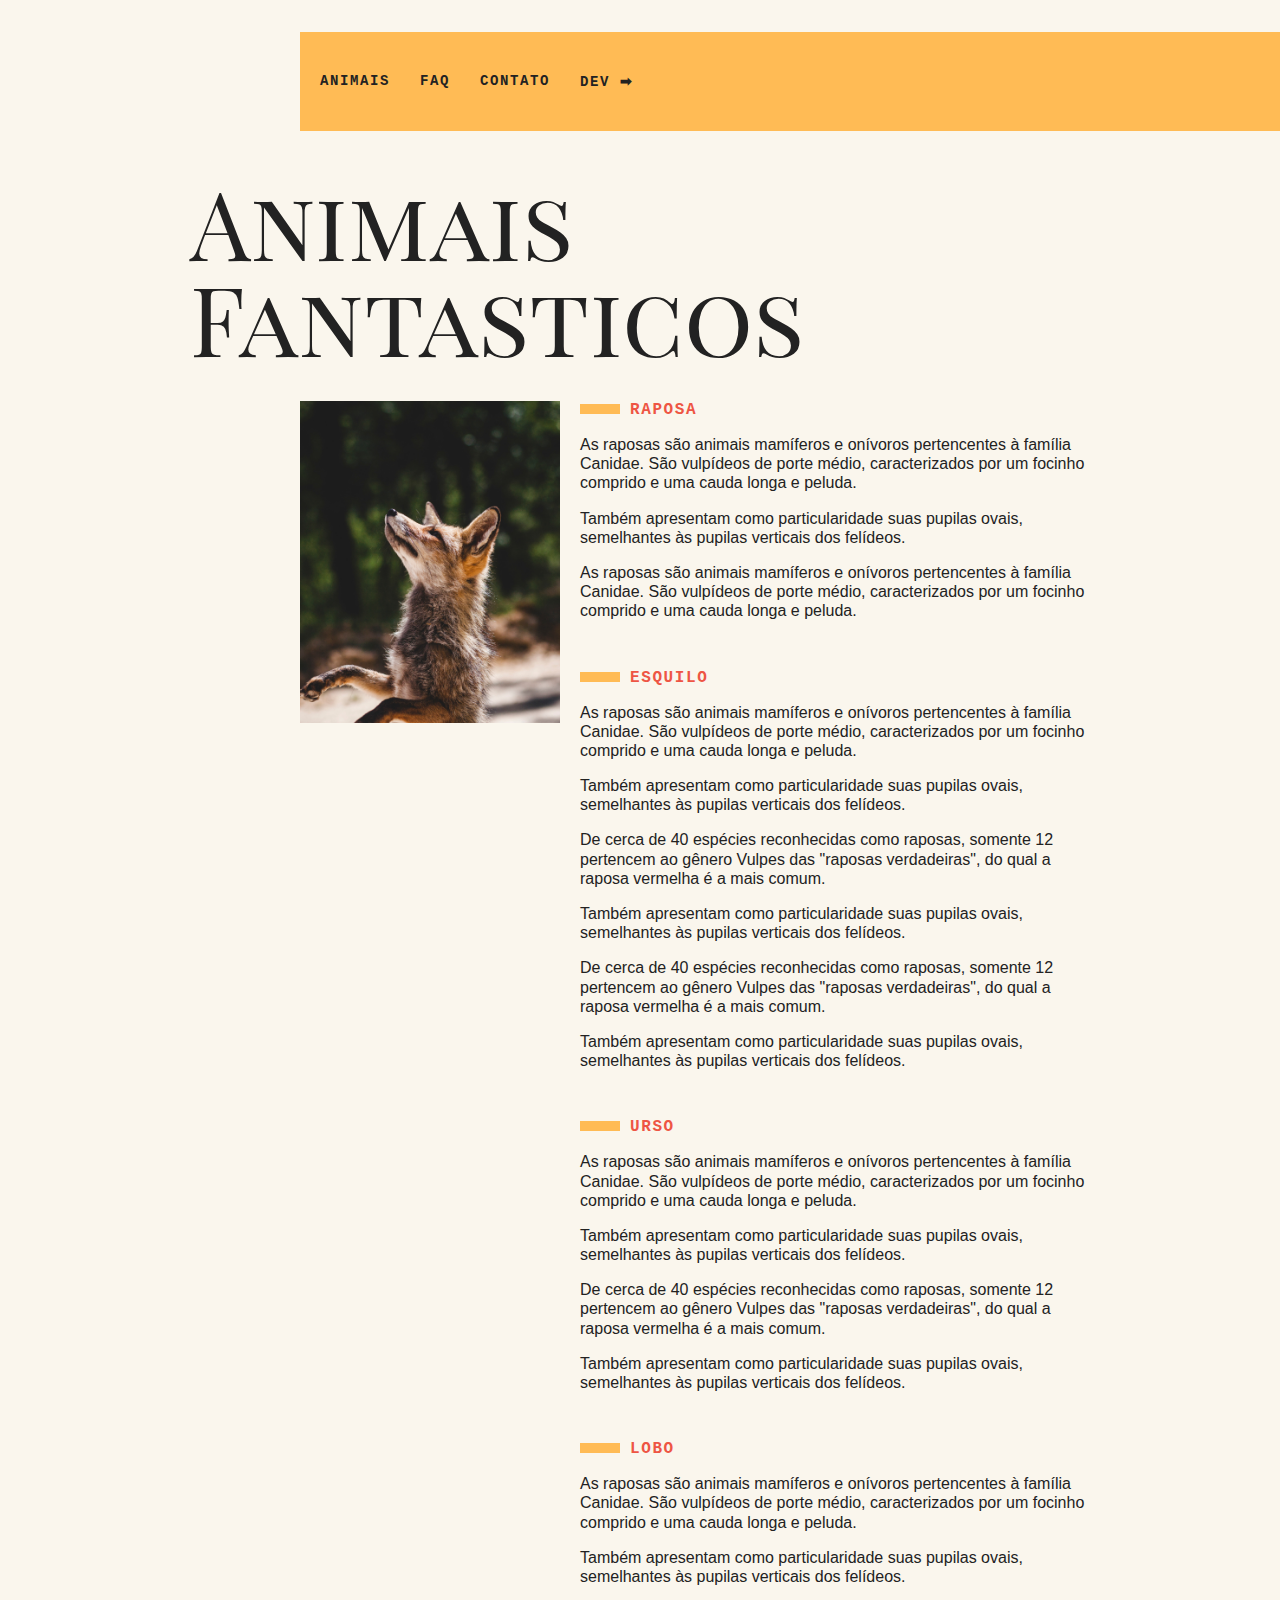
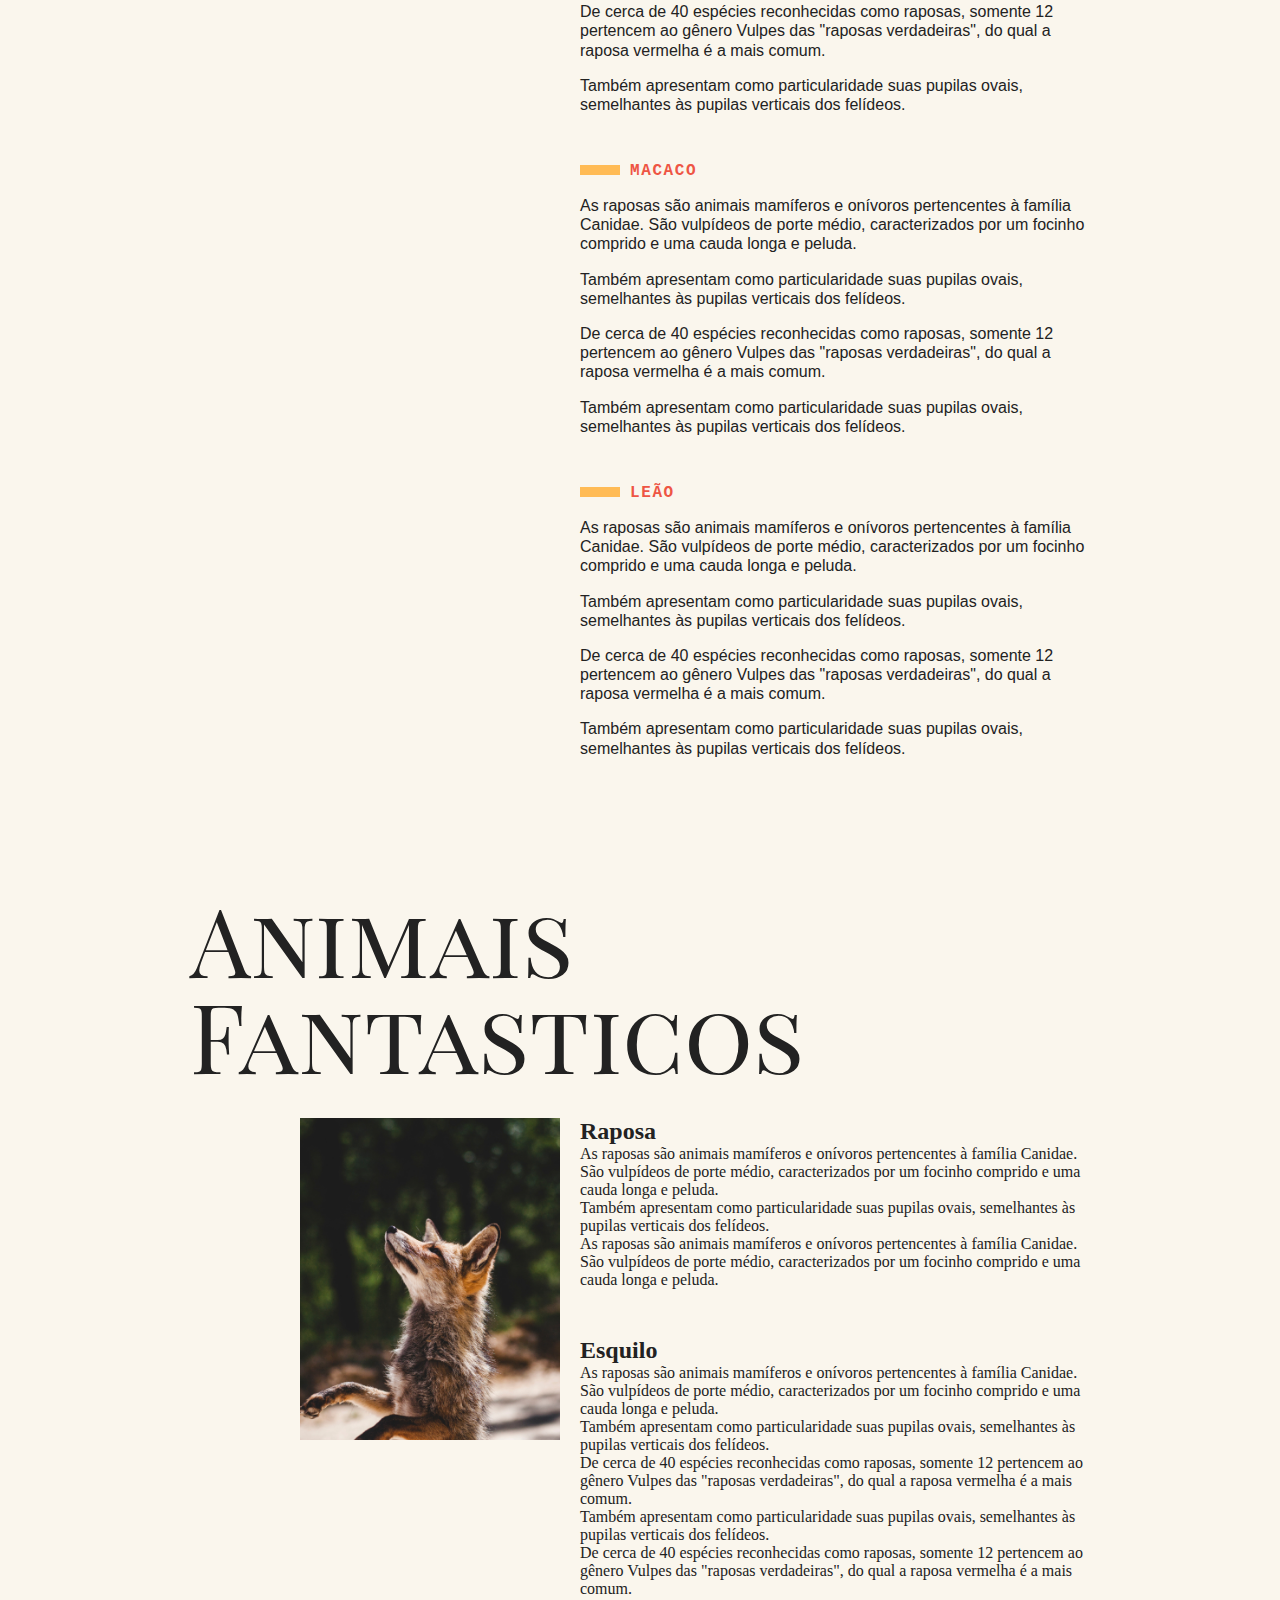
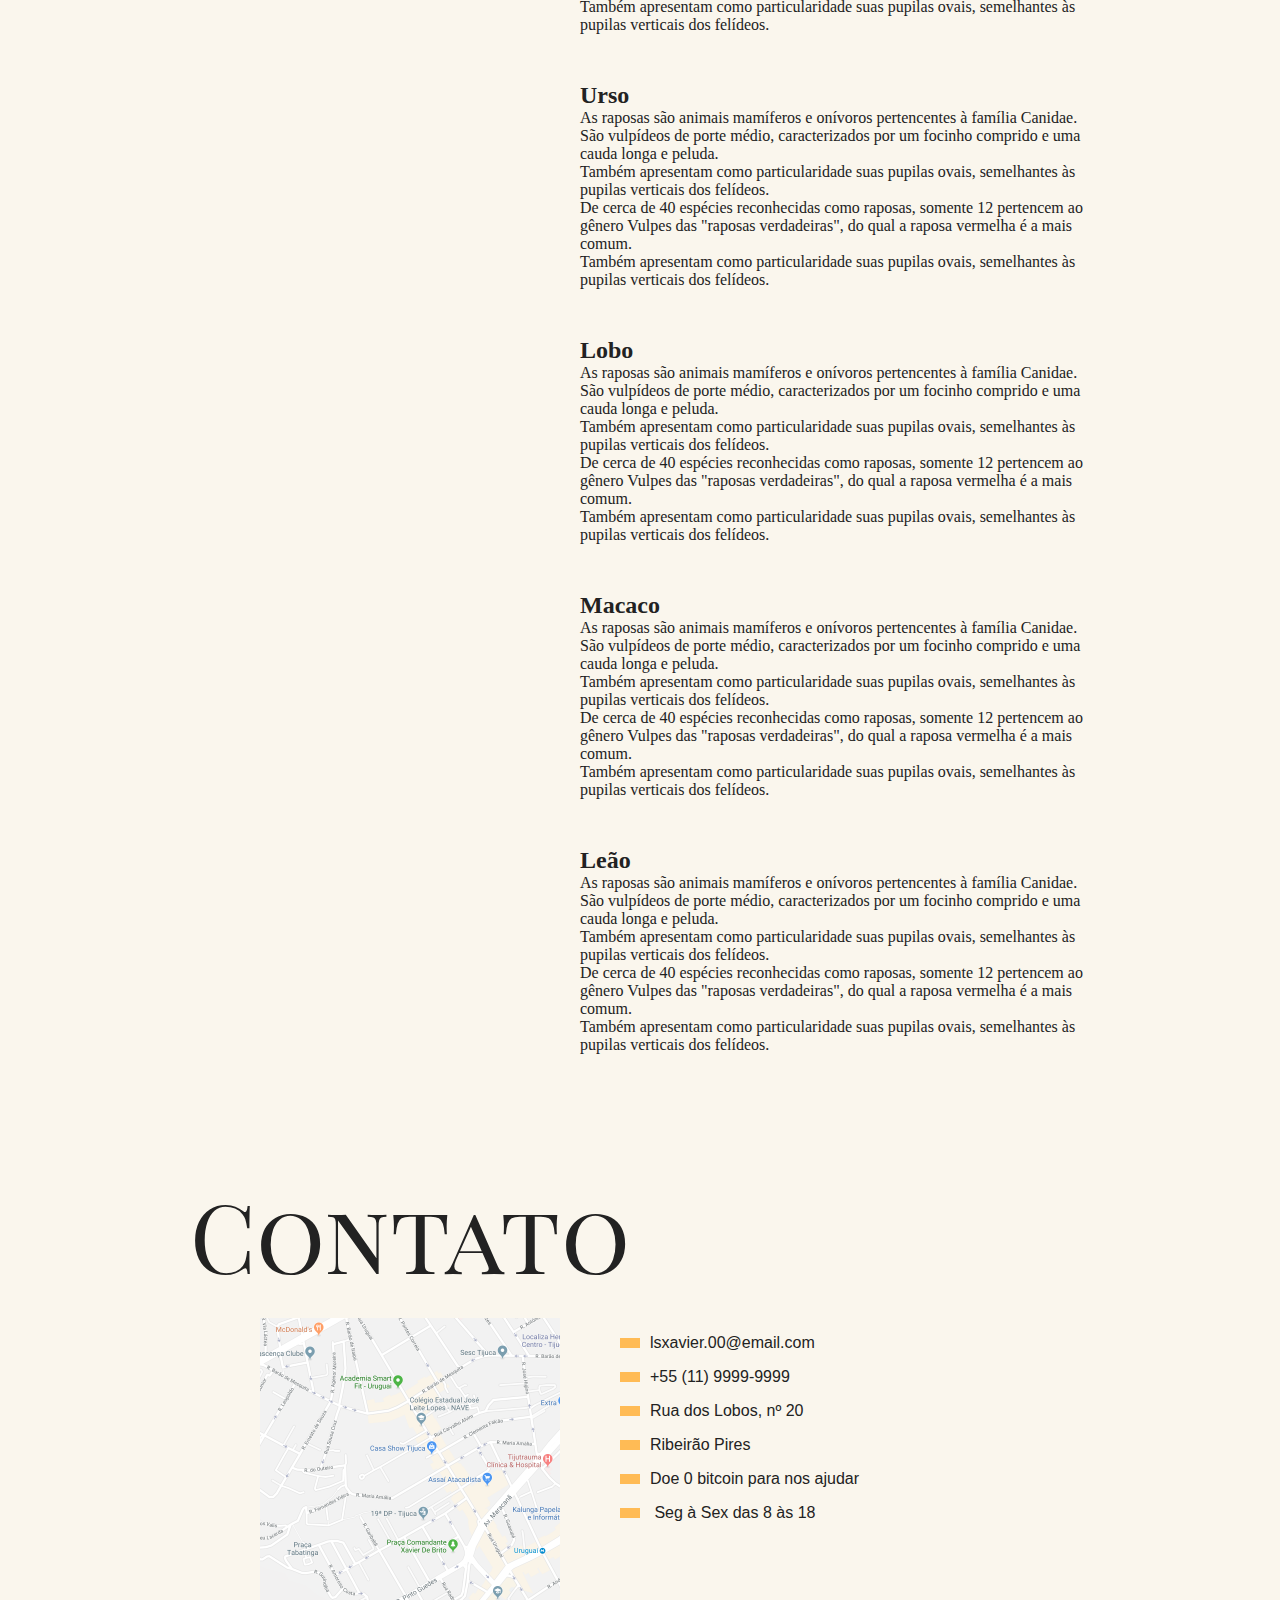
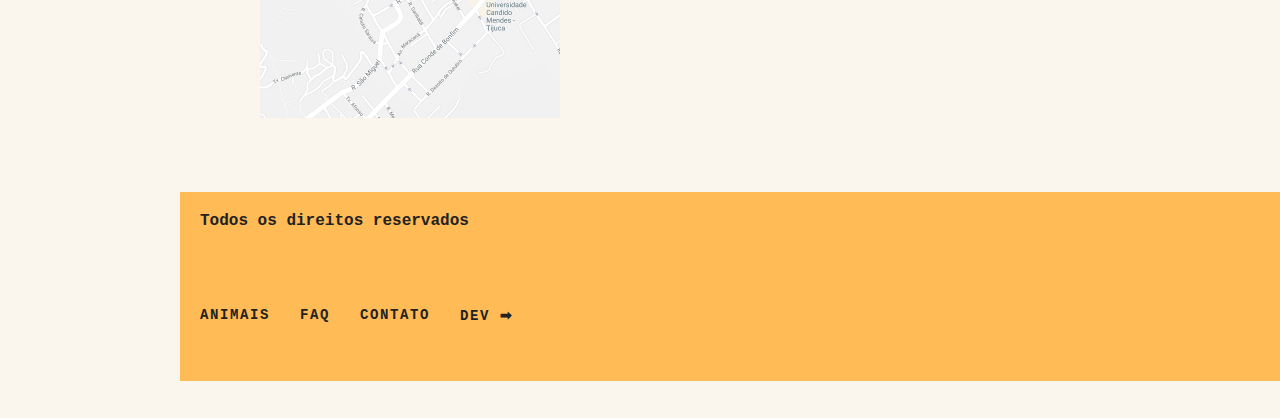
<file: 03-DOM-Iniciante/02-Pratica-DOM/index.html>
<!DOCTYPE html>
<html lang="pt-br">
  <head>
    <meta charset="UTF-8" />
    <meta name="viewport" content="width=device-width, initial-scale=1.0" />
    <title>Animais Fantasticos</title>

    <!-- css -->
    <link rel="stylesheet" href="./styles/style.css" />

    <!-- Fonts -->
    <link
      href="https://fonts.googleapis.com/css2?family=Playfair+Display+SC&display=swap"
      rel="stylesheet"
    />
  </head>

  <body>
    <!-- navbar -->
    <nav class="menu">
      <ul>
        <li><a href="#animais">Animais</a></li>
        <li><a href="#faq">Faq</a></li>
        <li><a href="#contato">Contato</a></li>
        <li>
          <a href="https://github.com/Lucas0019" target="_blank">Dev ➡</a>
        </li>
      </ul>
    </nav>

    <!-- Conteudo do Site -->
    <section class="grid-section animais" id="animais">
      <h1 class="titulo">Animais Fantasticos</h1>

      <!-- Imagens dos Animais -->
      <ul class="animais-lista">
        <li>
          <img src="./images/imagem1.jpg" alt="Raposa" />
        </li>

        <li>
          <img src="./images/imagem2.jpg" />
        </li>

        <li>
          <img src="./images/imagem3.jpg" />
        </li>

        <li>
          <img src="./images/imagem4.jpg" />
        </li>

        <li>
          <img src="./images/imagem5.jpg" />
        </li>

        <li>
          <img src="./images/imagem6.jpg" />
        </li>
      </ul>

      <!-- Descrição dos Animais -->
      <div class="animais-descricao">
        <!-- seções para cada animal -->
        <section>
          <h2>Raposa</h2>

          <p>
            As raposas são animais mamíferos e onívoros pertencentes à família
            Canidae. São vulpídeos de porte médio, caracterizados por um focinho
            comprido e uma cauda longa e peluda.
          </p>
          <p>
            Também apresentam como particularidade suas pupilas ovais,
            semelhantes às pupilas verticais dos felídeos.
          </p>
          <p>
            As raposas são animais mamíferos e onívoros pertencentes à família
            Canidae. São vulpídeos de porte médio, caracterizados por um focinho
            comprido e uma cauda longa e peluda.
          </p>
        </section>

        <section data-anime="show-right">
          <h2>Esquilo</h2>
          <p>
            As raposas são animais mamíferos e onívoros pertencentes à família
            Canidae. São vulpídeos de porte médio, caracterizados por um focinho
            comprido e uma cauda longa e peluda.
          </p>
          <p>
            Também apresentam como particularidade suas pupilas ovais,
            semelhantes às pupilas verticais dos felídeos.
          </p>
          <p>
            De cerca de 40 espécies reconhecidas como raposas, somente 12
            pertencem ao gênero Vulpes das "raposas verdadeiras", do qual a
            raposa vermelha é a mais comum.
          </p>
          <p>
            Também apresentam como particularidade suas pupilas ovais,
            semelhantes às pupilas verticais dos felídeos.
          </p>
          <p>
            De cerca de 40 espécies reconhecidas como raposas, somente 12
            pertencem ao gênero Vulpes das "raposas verdadeiras", do qual a
            raposa vermelha é a mais comum.
          </p>
          <p>
            Também apresentam como particularidade suas pupilas ovais,
            semelhantes às pupilas verticais dos felídeos.
          </p>
        </section>

        <section data-anime="show-down">
          <h2>Urso</h2>
          <p>
            As raposas são animais mamíferos e onívoros pertencentes à família
            Canidae. São vulpídeos de porte médio, caracterizados por um focinho
            comprido e uma cauda longa e peluda.
          </p>
          <p>
            Também apresentam como particularidade suas pupilas ovais,
            semelhantes às pupilas verticais dos felídeos.
          </p>
          <p>
            De cerca de 40 espécies reconhecidas como raposas, somente 12
            pertencem ao gênero Vulpes das "raposas verdadeiras", do qual a
            raposa vermelha é a mais comum.
          </p>
          <p>
            Também apresentam como particularidade suas pupilas ovais,
            semelhantes às pupilas verticais dos felídeos.
          </p>
        </section>

        <section data-anime="show-down">
          <h2>Lobo</h2>
          <p>
            As raposas são animais mamíferos e onívoros pertencentes à família
            Canidae. São vulpídeos de porte médio, caracterizados por um focinho
            comprido e uma cauda longa e peluda.
          </p>
          <p>
            Também apresentam como particularidade suas pupilas ovais,
            semelhantes às pupilas verticais dos felídeos.
          </p>
          <p>
            De cerca de 40 espécies reconhecidas como raposas, somente 12
            pertencem ao gênero Vulpes das "raposas verdadeiras", do qual a
            raposa vermelha é a mais comum.
          </p>
          <p>
            Também apresentam como particularidade suas pupilas ovais,
            semelhantes às pupilas verticais dos felídeos.
          </p>
        </section>

        <section data-anime="show-right">
          <h2>Macaco</h2>
          <p>
            As raposas são animais mamíferos e onívoros pertencentes à família
            Canidae. São vulpídeos de porte médio, caracterizados por um focinho
            comprido e uma cauda longa e peluda.
          </p>
          <p>
            Também apresentam como particularidade suas pupilas ovais,
            semelhantes às pupilas verticais dos felídeos.
          </p>
          <p>
            De cerca de 40 espécies reconhecidas como raposas, somente 12
            pertencem ao gênero Vulpes das "raposas verdadeiras", do qual a
            raposa vermelha é a mais comum.
          </p>
          <p>
            Também apresentam como particularidade suas pupilas ovais,
            semelhantes às pupilas verticais dos felídeos.
          </p>
        </section>

        <section data-anime="show-right">
          <h2>Leão</h2>
          <p>
            As raposas são animais mamíferos e onívoros pertencentes à família
            Canidae. São vulpídeos de porte médio, caracterizados por um focinho
            comprido e uma cauda longa e peluda.
          </p>
          <p>
            Também apresentam como particularidade suas pupilas ovais,
            semelhantes às pupilas verticais dos felídeos.
          </p>
          <p>
            De cerca de 40 espécies reconhecidas como raposas, somente 12
            pertencem ao gênero Vulpes das "raposas verdadeiras", do qual a
            raposa vermelha é a mais comum.
          </p>
          <p>
            Também apresentam como particularidade suas pupilas ovais,
            semelhantes às pupilas verticais dos felídeos.
          </p>
        </section>
      </div>
    </section>

    <!-- Seção Faq -->
    <section class="grid-section faq" id="faq">
      <h1 class="titulo">Faq</h1>

      <dl class="faq-lista">
        <dt>Qual a idade dos animais?</dt>
        <dd>
          As raposas são animais mamíferos e onívoros pertencentes à família
          Canidae. São vulpídeos de porte médio, caracterizados por um focinho
          comprido e uma cauda longa e peluda.
        </dd>

        <dt>Eles são fantásticos?</dt>
        <dd>
          Também apresentam como particularidade suas pupilas ovais, semelhantes
          às pupilas verticais dos felídeos.
        </dd>

        <dt>Qual a diferença?</dt>
        <dd>
          As raposas são animais mamíferos e onívoros pertencentes à família
          Canidae. São vulpídeos de porte médio, caracterizados por um focinho
          comprido e uma cauda longa e peluda.
        </dd>

        <dt>Como proteger?</dt>
        <dd>
          Também apresentam como particularidade suas pupilas ovais, semelhantes
          às pupilas verticais dos felídeos.
        </dd>
      </dl>
    </section>

    <!-- Contato -->
    <section class="grid-section contato" id="contato">
      <h1 class="titulo">Contato</h1>
      <div class="mapa">
        <img src="./images/mapa.png" />
      </div>

      <ul class="dados">
        <li>lsxavier.00@email.com</li>
        <li>+55 (11) 9999-9999</li>
        <li>Rua dos Lobos, nº 20</li>
        <li>Ribeirão Pires</li>
        <li>Doe <span class="btc-preco">0</span> bitcoin para nos ajudar</li>
        <li data-semana="1,2,3,4,5" data-horario="8,18">
          Seg à Sex das 8 às 18
        </li>
      </ul>
    </section>

    <footer class="copy">
      <p>Todos os direitos reservados</p>
    </footer>

    <!-- javascript -->

    <!-- SELEÇÃO DOS ELEMENTOS -->
    <!-- <script src="./scripts/selecaoElementos.js"></script> -->
    <!-- <script src="./scripts/selecaoElementosExe.js"></script>-->

    <!-- FOREACH E ARROW FUNCTION => -->
    <!-- <script src="./scripts/forEach-ArrowFunction.js"></script> -->
    <!-- <script src="./scripts/forEach-ArrowFunctionExe.js"></script> -->

    <!-- ClASSES E ATRIBUTOS -->
    <!-- <script src="./scripts/classesEatributos.js"></script> -->
    <!-- <script src="./scripts/classesEatributosExe.js"></script> -->

    <!-- DIMENSÔES e DISTÂNCIAS -->
    <!-- <script src="./scripts/dimensoesEdistancias.js"></script> -->
    <!-- <script src="./scripts/dimensoesEdistanciasExe.js"></script> -->

    <!-- EVENTOS -->
    <!-- <script src="./scripts/eventos.js"></script> -->
    <!-- <script src="./scripts/eventosExe.js"></script> -->

    <!-- outerHTML, innerHTML e innerText -->
    <!-- <script src="./scripts/outerHTML-innerHTML-innerText.js"></script> -->
    
    <!-- TRAVERSING E MANIPULAÇÃO -->
    <!-- <script src="./scripts/trasversing-manipulacao.js"></script> -->
    <script src="./scripts/trasversing-manipulacaoExe.js"></script>

  </body>
</html>
</file>
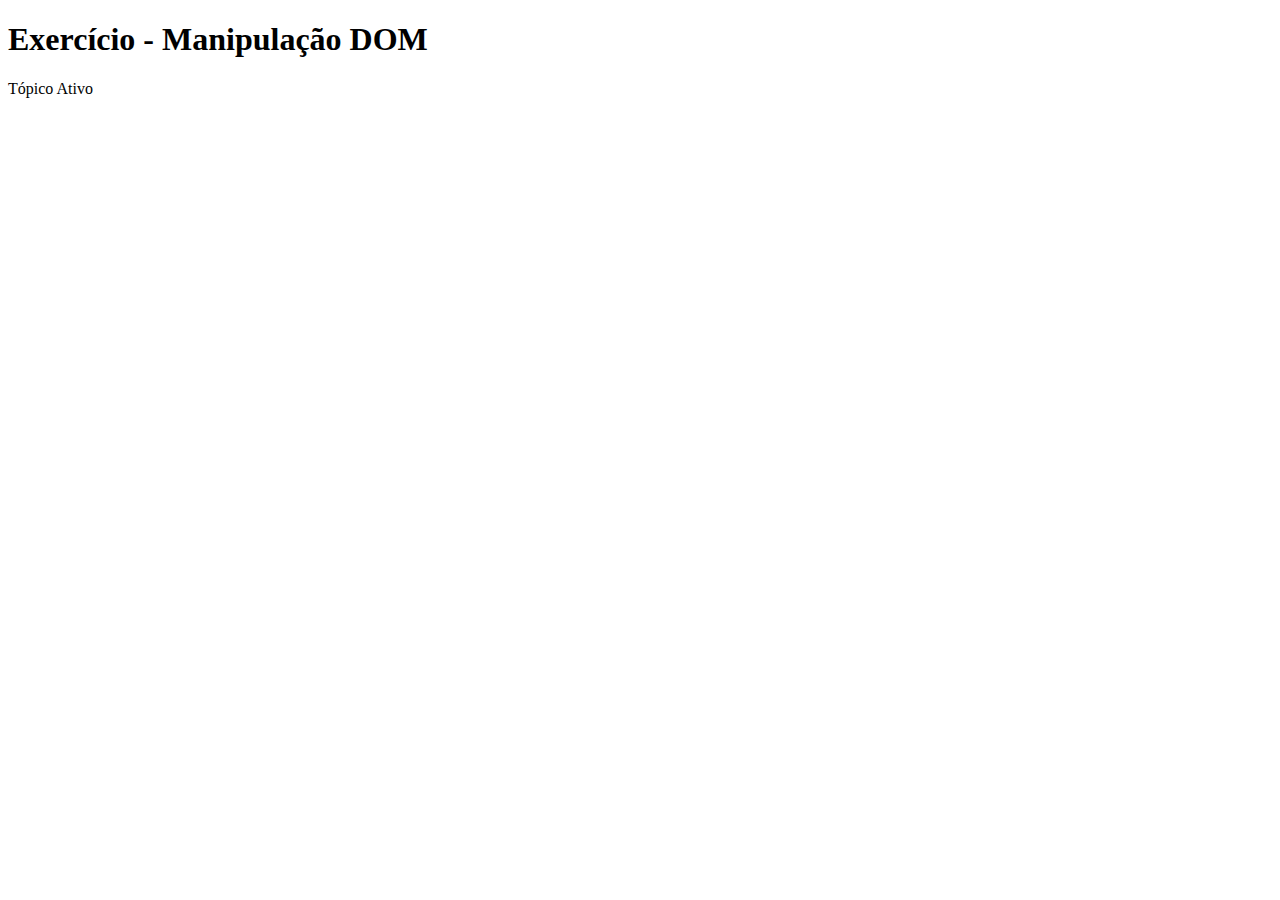
<file: 03-DOM-Iniciante/01-DOM/02_indexExercicio.html>
<!DOCTYPE html>
<html lang="en">

<head>
    <meta charset="UTF-8">
    <meta name="viewport" content="width=device-width, initial-scale=1.0">
    <title>Exercício | Aula 02 DOM</title>
</head>

<body>
    <h1 class="nãoFareiNada">Exercício - Manipulação DOM</h1>

    <p class="ativo">Tópico Ativo</p>

    <script src="/03-DOM-Iniciante/01-DOM/02_scriptExercicio.js"></script>
</body>

</html>
</file>
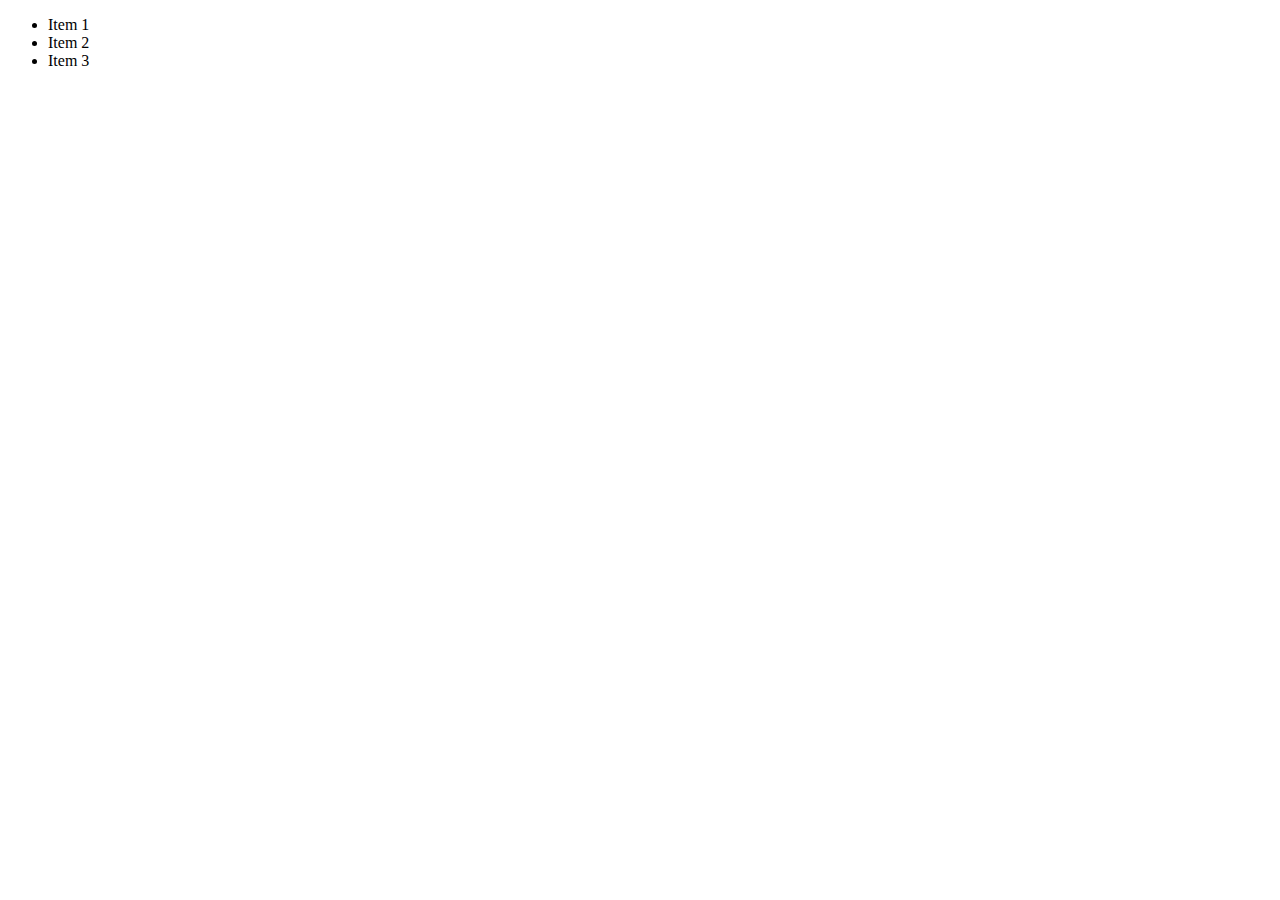
<file: 04-Objetos/aulas/main.html>
<!DOCTYPE html>
<html lang="en">
<head>
  <meta charset="UTF-8">
  <meta http-equiv="X-UA-Compatible" content="IE=edge">
  <meta name="viewport" content="width=device-width, initial-scale=1.0">
  <title>Main</title>
</head>
<body>

  <ul>
    <li>Item 1</li>
    <li>Item 2</li>
    <li>Item 3</li>
  </ul>

  <!-- <script type="text/javascript" src="./prototype.js"></script> -->
  <!-- <script type="text/javascript" src="./native-builders.js"></script> -->
  <!-- <script src="./obj-native-host-user.js"></script> -->
  <!-- <script src="./string.js"></script> -->
  <!-- <script src="./number.js"></script> -->
  <script src="./array.js"></script>
</body>
</html>
</file>
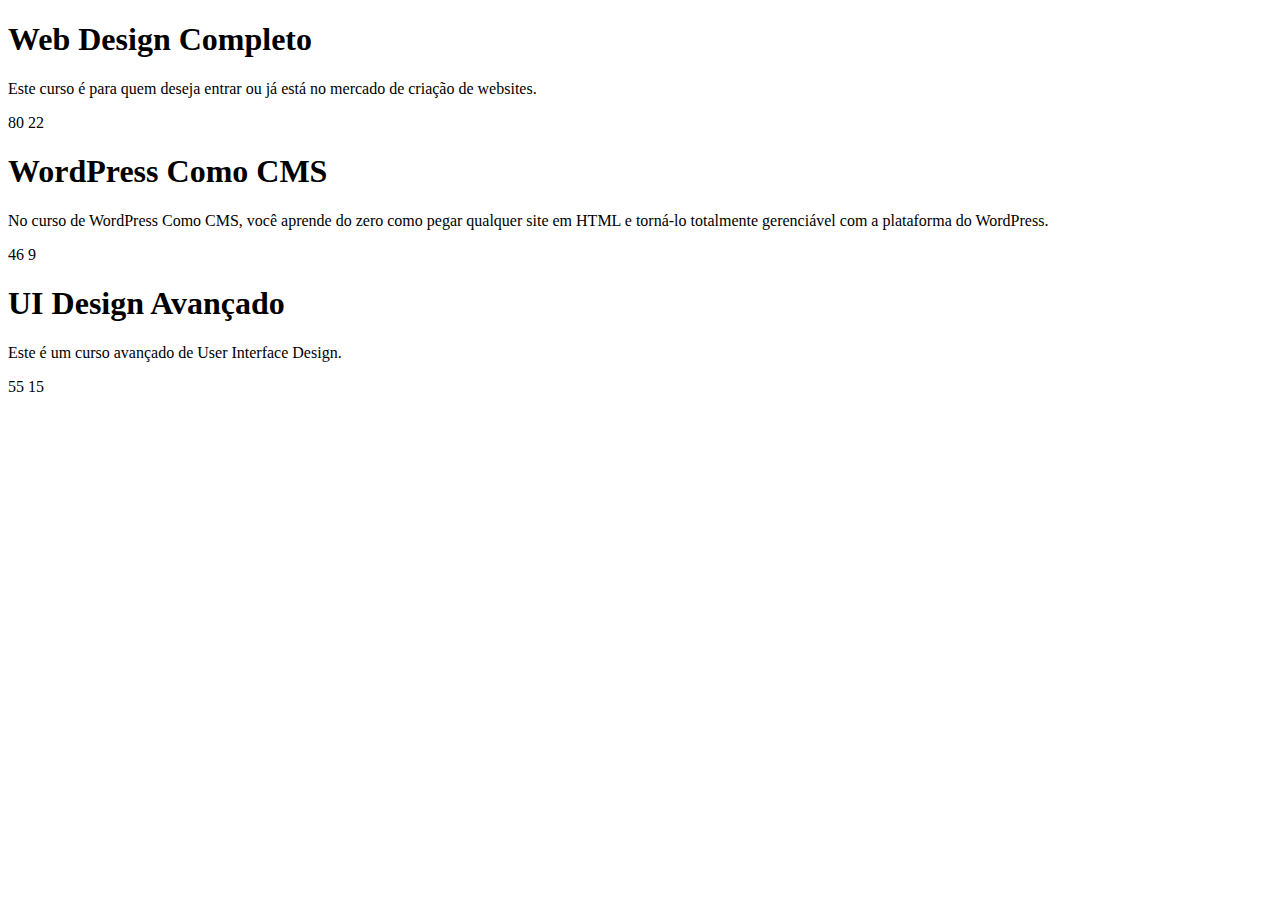
<file: 04-Objetos/hands-on/array-and-interaction.html>
<!DOCTYPE html>
<html lang="en">
<head>
  <meta charset="UTF-8">
  <meta http-equiv="X-UA-Compatible" content="IE=edge">
  <meta name="viewport" content="width=device-width, initial-scale=1.0">
  <title>Document</title>
</head>
<body>
  <section class="curso">
    <h1>Web Design Completo</h1>
    <p>Este curso é para quem deseja entrar ou já está no mercado de criação de websites.</p>
    <span class="aulas">80</span>
    <span class="horas">22</span>
  </section>
  <section class="curso">
    <h1>WordPress Como CMS</h1>
    <p>No curso de WordPress Como CMS, você aprende do zero como pegar qualquer site em HTML e torná-lo totalmente gerenciável com a plataforma do WordPress.</p>
    <span class="aulas">46</span>
    <span class="horas">9</span>
  </section>
  <section class="curso">
    <h1>UI Design Avançado</h1>
    <p>Este é um curso avançado de User Interface Design.</p>
    <span class="aulas">55</span>
    <span class="horas">15</span>
  </section>

  <script src="./array-and-interaction.js" type="text/javascript"></script>
</body>
</html>
</file>
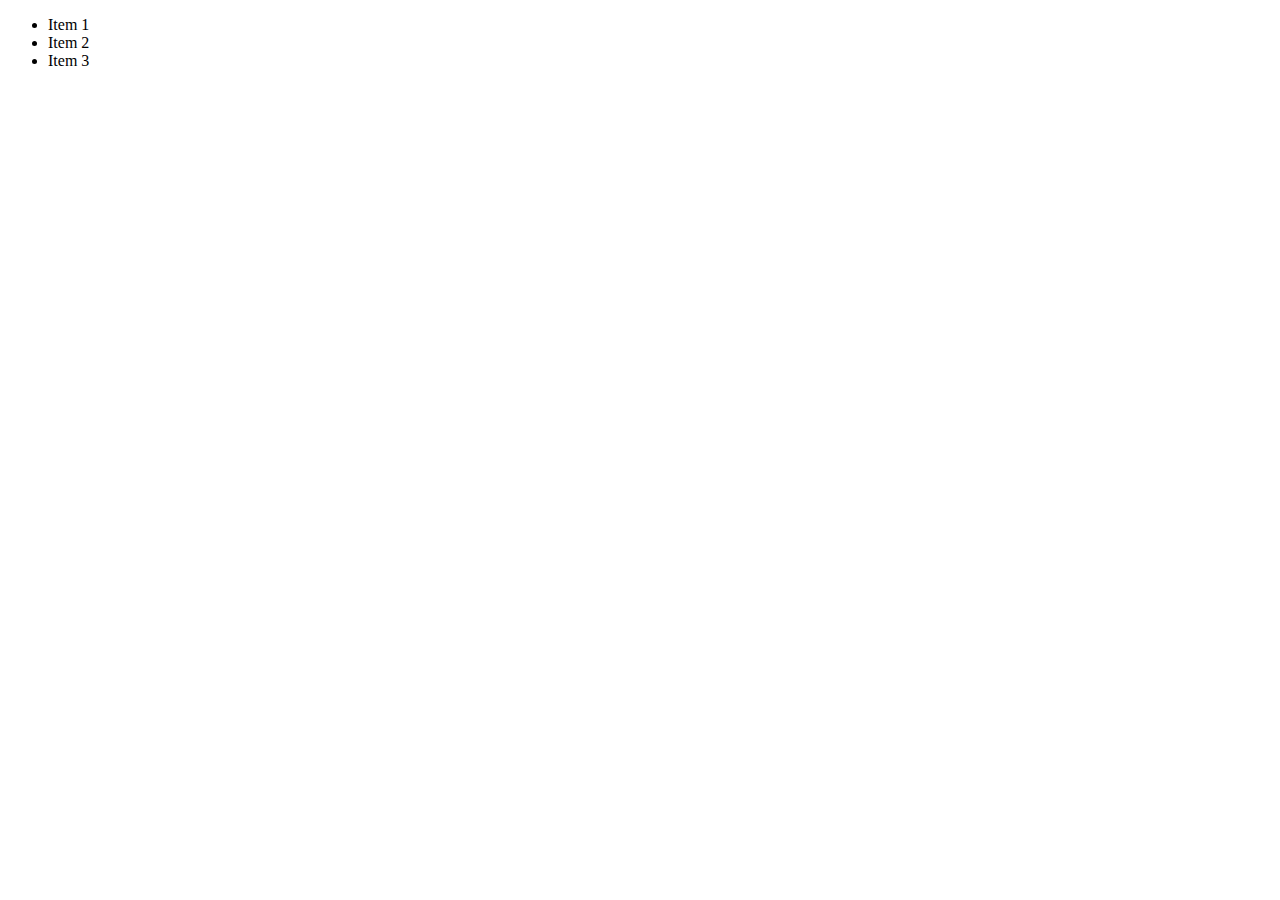
<file: 04-Objetos/real-examples/object.html>
<!DOCTYPE html>
<html lang="en">
<head>
  <meta charset="UTF-8">
  <meta http-equiv="X-UA-Compatible" content="IE=edge">
  <meta name="viewport" content="width=device-width, initial-scale=1.0">
  <title>Object</title>
</head>
<body>

  <ul>
    <li>Item 1</li>
    <li>Item 2</li>
    <li>Item 3</li>
  </ul>

  <!-- <script src="./object.js" type="module"></script> -->
  <script src="./constructor-function.js" type="module"></script>
</body>
</html>
</file>
<file: 03-DOM-Iniciante/02-Pratica-DOM/styles/style.css>
/* Tirando os efeitos nativos do navehador */

body,
h1,
h2,
li,
p,
dd,
dl,
dt {
    margin: 0px;
    padding: 0px;
}

img {
    display: block;
    max-width: 100%;
}

ul {
    list-style: none;
}

body {
    background: #faf6ed;
    color: #222;
    /* Suavizar a font */
    -webkit-font-smoothing: antialiased;
    display: grid;
    grid-template-columns: 1fr 120px minmax(300px, 800px) 1fr;
}

.menu {
    grid-column: 3 / 5;
    margin-top: 2rem;
    margin-bottom: 2rem;
    background: #ffbb55;
}

.menu-mobile {
    background: tomato;
}

.menu ul {
    display: flex;
    flex-wrap: wrap;
    padding: 10px;
}

.menu li a {
    display: block;
    padding: 15px 10px;
    margin-right: 10px;
    color: #222;
    text-decoration: none;
    font-family: "IBM Plex Mono", monospace;
    font-weight: bold;
    text-transform: uppercase;
    font-size: 0.875rem;
    letter-spacing: 0.1rem;
}

.menu li a:hover {
    display: inline-block;
    position: relative;
    columns: #222;
}

.menu li a::after {
    content: "";
    position: absolute;
    width: 100%;
    transform: scaleX(0);
    height: 2px;
    bottom: 0;
    left: 0;
    background-color: #222;
    transform-origin: bottom right;
    transition: transform 0.4s cubic-bezier(0.86, 0, 0.07, 1);
}

.menu li a:hover::after {
    transform: scaleX(1);
    transform-origin: bottom left;
}

.grid-section {
    grid-column: 2 / 4;
    width: 100%;
    box-sizing: border-box;
    padding: 10px;
    display: grid;
    grid-template-columns: 50px 300px 1fr;
    grid-gap: 20px;
    margin-bottom: 4rem;
}

.titulo {
    font-family: "Playfair Display SC", georgia;
    font-size: 6rem;
    line-height: 1;
    font-weight: 400;
    margin-bottom: 1rem;
    grid-column: 1 / 4;
}

.animais h2 {
    font-family: "IBM Plex Mono", monospace;
    font-size: 1rem;
    text-transform: uppercase;
    letter-spacing: 0.1em;
    margin-bottom: 1rem;
    color: #e54;
}

.animais h2::before {
    content: "";
    display: inline-block;
    width: 40px;
    height: 10px;
    margin-right: 10px;
    background: #ffbb55;
}

.animais p {
    font-family: Helvetica, Arial;
    line-height: 1.2;
    margin-bottom: 1rem;
}

.animais-lista {
    height: 322px;
    overflow-y: scroll;
    grid-column: 2;
    margin-top: -0.2px;
}

.animais-lista::-webkit-scrollbar {
    width: 18px;
}

.animais-lista::-webkit-scrollbar-thumb {
    background: #ffbb55;
    border-left: 4px solid #faf6ed;
    border-right: 4px solid #faf6ed;
}

.animais-lista::-webkit-scrollbar-track {
    background: #faf6ed;
}

.animais-descricao {
    grid-column: 3;
}

.animais-descricao section {
    margin-bottom: 3rem;
}

.faq-lista {
    grid-column: 2 / 4;
}

.faq-lista dt {
    font-family: "IBM Plex Mono", monospace;
    font-weight: bold;
    margin-top: 0.2rem;
    margin-bottom: 0.5rem;
    color: #e54;
}

.faq-lista dt::before {
    content: "";
    display: inline-block;
    width: 20px;
    height: 10px;
    margin-right: 10px;
    background: #ffbb55;
}

.faq-lista dd {
    font-family: Helvetica, Arial, sans-serif;
    margin-bottom: 0.5rem;
    margin-left: 30px;
}

.mapa {
    grid-column: 2;
}

.dados {
    grid-column: 3;
}

.dados li {
    margin-bottom: 1rem;
    font-family: Helvetica, Arial, sans-serif;
}

.dados li::before {
    content: "";
    display: inline-block;
    width: 20px;
    height: 10px;
    margin-right: 10px;
    background: #ffbb55;
}

.copy {
    grid-column: 2 / 5;
    margin-bottom: 2rem;
    background: #ffbb55;
}

.copy p {
    padding: 20px;
    font-family: "IBM Plex Mono", monospace;
    font-weight: bold;
}

/* Responsividade */

@media (max-width: 700px) {
    body {
        grid-template-columns: 1fr;
    }
    .menu,
    .grid-section,
    .copy {
        grid-column: 1;
    }
    .grid-section {
        grid-template-columns: 100px 1fr;
        grid-gap: 10px;
    }
    .animais-lista {
        grid-column: 1;
    }
    .faq-lista,
    .dados,
    .mapa {
        grid-column: 1 / 3;
    }
    .grid-section h1 {
        font-size: 3rem;
    }
    .menu {
        margin-top: 0px;
    }
    .copy {
        margin-bottom: 0px;
    }
}


/* Aula - Eventos */
.azul {
    color: aqua;
}

.vermelho {
    color: tomato;
}

html.textBigger {
    font-size: 150%;
}

/* Aula - Trasversing e Manipulação */
.fox__fire {
    color: tomato;
    font-size: 2rem;
    font-family: 'Fira Code';
}
</file>
